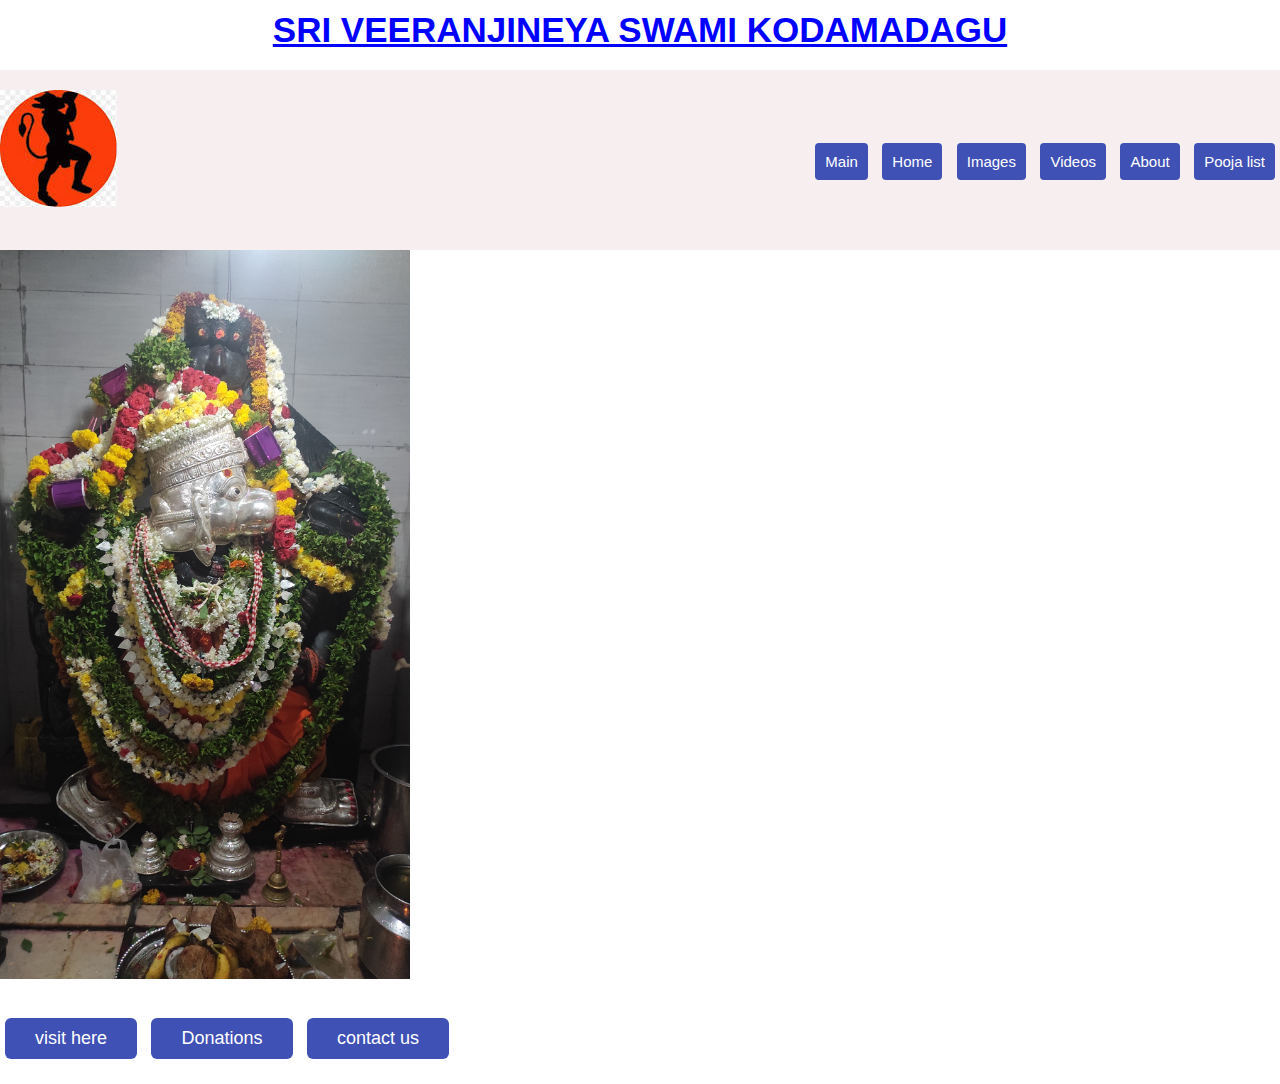
<file: index.html>
<!Doctype html>
<html>
    <head>
        <meta name="viewport" content="width=device-width, initial-scale=1.0">
        <title>hanuman</title>
        <link rel="stylesheet" href="style.css">
    </head>
<body>
    <div class="text-box">
        <h1 align="center"><u>SRI VEERANJINEYA SWAMI KODAMADAGU</u> </h1>
    </div>
    <div class="header">
        <nav>
            <img src="download.jpeg">
            <ul>
                <li><a href="index.html">Main</a></li>
                <li><a href="home.html">Home</a></li>
                <li><a href="images.html">Images</a></li>
                <li><a href="videos.html">Videos</a></li>
                <li><a href="about.html">About</a></li>
                <li><a href="list.html">Pooja list</a></li>
            </ul>
        </nav>
    </div>
    <div class="user-boxc">
    <img src="pic1.jpg">
    </div>
<div class="text-boxx">
    <nav>
    <ul>
        <li><a href="https://goo.gl/maps/nYFdUW7WSymSW3Dz7">visit here</a></li>
        <li> <a href="payments.html">Donations</a></li>
        <li><a href="contact.html">contact us</a></li>
</ul>
</nav>
</div>
</body>
    </html>
</file>
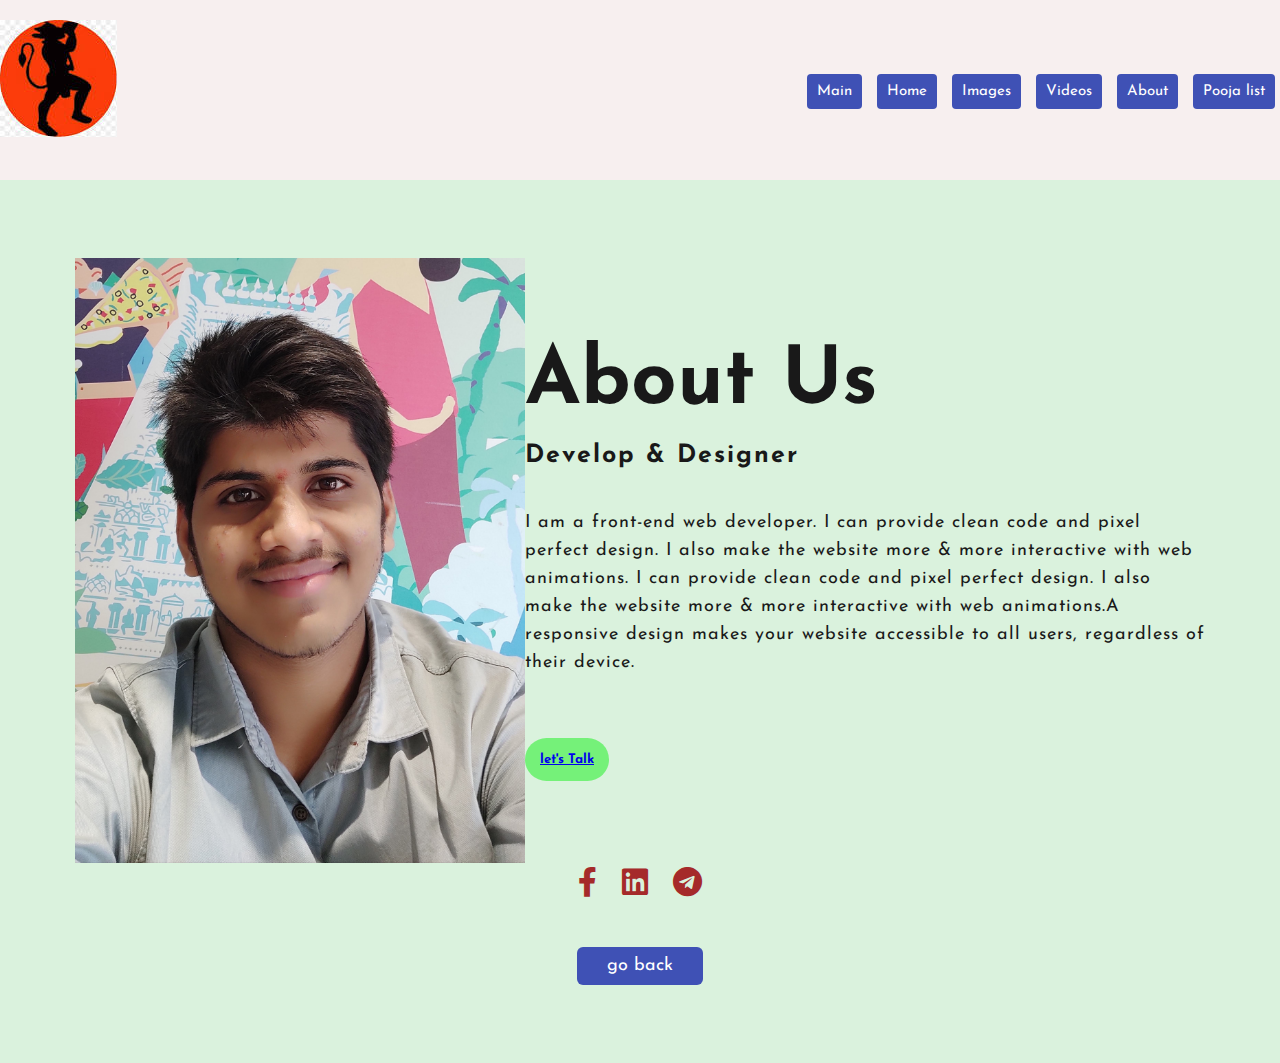
<file: about.html>
<!DOCTYPE html>
<html>
    <head><title>About Us Section Design</title>
<link rel="stylesheet" type="text/css" href="style4.css">
<link rel="preconnect" href="https://fonts.googleapis.com">
<link rel="preconnect" href="https://fonts.gstatic.com" crossorigin>
<link rel="stylesheet" href="https://pro.fontawesome.com/releases/v5.10.0/css/all.css">
<link href="https://fonts.googleapis.com/css2?family=Josefin+Sans: ital,wght@0,100;0,200;0,300;0,400;0,500;0,600;0,700;1,100;1,200;1,300;1,400;1,500;1,600;1,700&display=swap" rel="stylesheet">
 </head>
 <body>
  <div class="header">
    <nav>
        <img src="download.jpeg">
        <ul>
            <li><a href="index.html">Main</a></li>
            <li><a href="home.html">Home</a></li>
            <li><a href="images.html">Images</a></li>
            <li><a href="videos.html">Videos</a></li>
            <li><a href="about.html">About</a></li>
            <li><a href="list.html">Pooja list</a></li>
        </ul>
    </nav>
</div>
    <section class="about">
 <div class="main">
 <div><img src="pic11.jpg"> </div> <br><br>
 <div class="about-text">
 <h1>About Us</h1>
 <h5>Develop & Designer</h5> <br>
  <p>I am a front-end web developer. I can provide clean code and pixel perfect design. I also make the website more &
     more interactive with web animations. I can provide clean code and pixel perfect design. I also make the website more & more interactive with web
      animations.A responsive design makes your website accessible to all users, regardless of their device.</p> <br>
      <button type="button"> <a href="#">let's Talk</a></button>
  </div>
</div>
<div class="social" align="center">
    <a href="https://www.facebook.com/profile.php?id=100086901970695"><i class="fab fa-facebook-f"></i></a>
    <a href="https://www.linkedin.com/in/k-s-sree-hari-sharma-08a766213"><i class="fab fa-linkedin"></i></a>
    <a href="https://t.me/+eCa-WSwu5AY5NjYx"><i class="fab fa-telegram"></i></a>
</div>
<div class="user-box" align="center">
  <a href="index.html">go back</a>
</div> 
 </section>
 </body>
 </html>
</file>
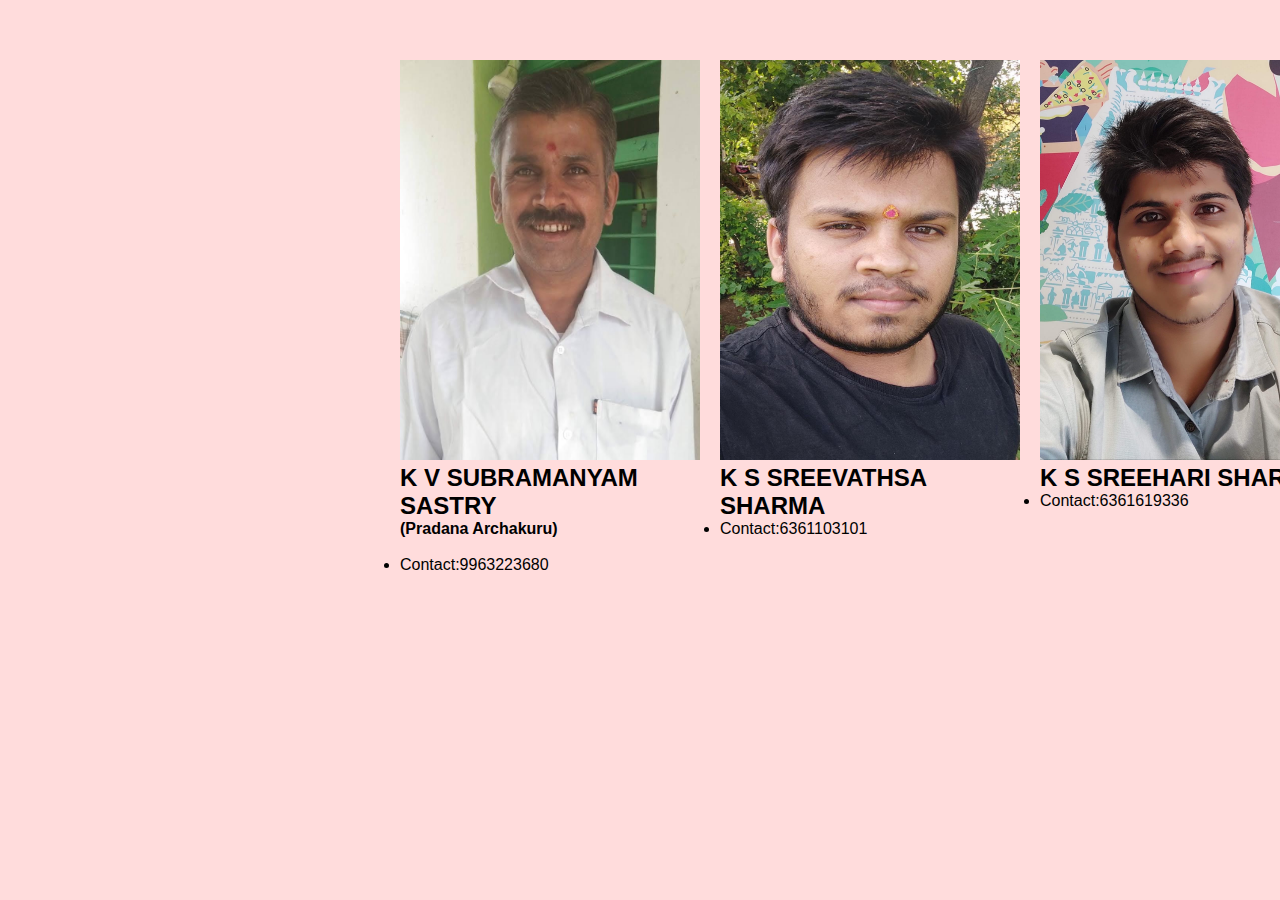
<file: contact.html>
<!doctype html>
<html>
    <head>
        <title>
            CONTACTS
        </title>
        <link rel="stylesheet" href="contacts.css">
    </head>
    <body>
        <div class="cover">
       <div class="box">
            <img src="img3.jpg" >
            <h2>K V SUBRAMANYAM SASTRY
            <h4>(Pradana Archakuru)</h4></h2>
            <ul><br>
                <li>Contact:9963223680</li>
            </ul>
        </div>
        <div class="box">
            <img src="img2.jpg" >
            <h2>K S SREEVATHSA SHARMA</h2>
            <ul><li>Contact:6361103101</li>
            </ul>
        </div>
        <div class="box">
            <img src="img1.jpg" >
            <h2>K S SREEHARI SHARMA</h2>
            <ul>
                <li>Contact:6361619336</li>
            </ul>
        </div>
    </div>

    </body>
</html>
</file>
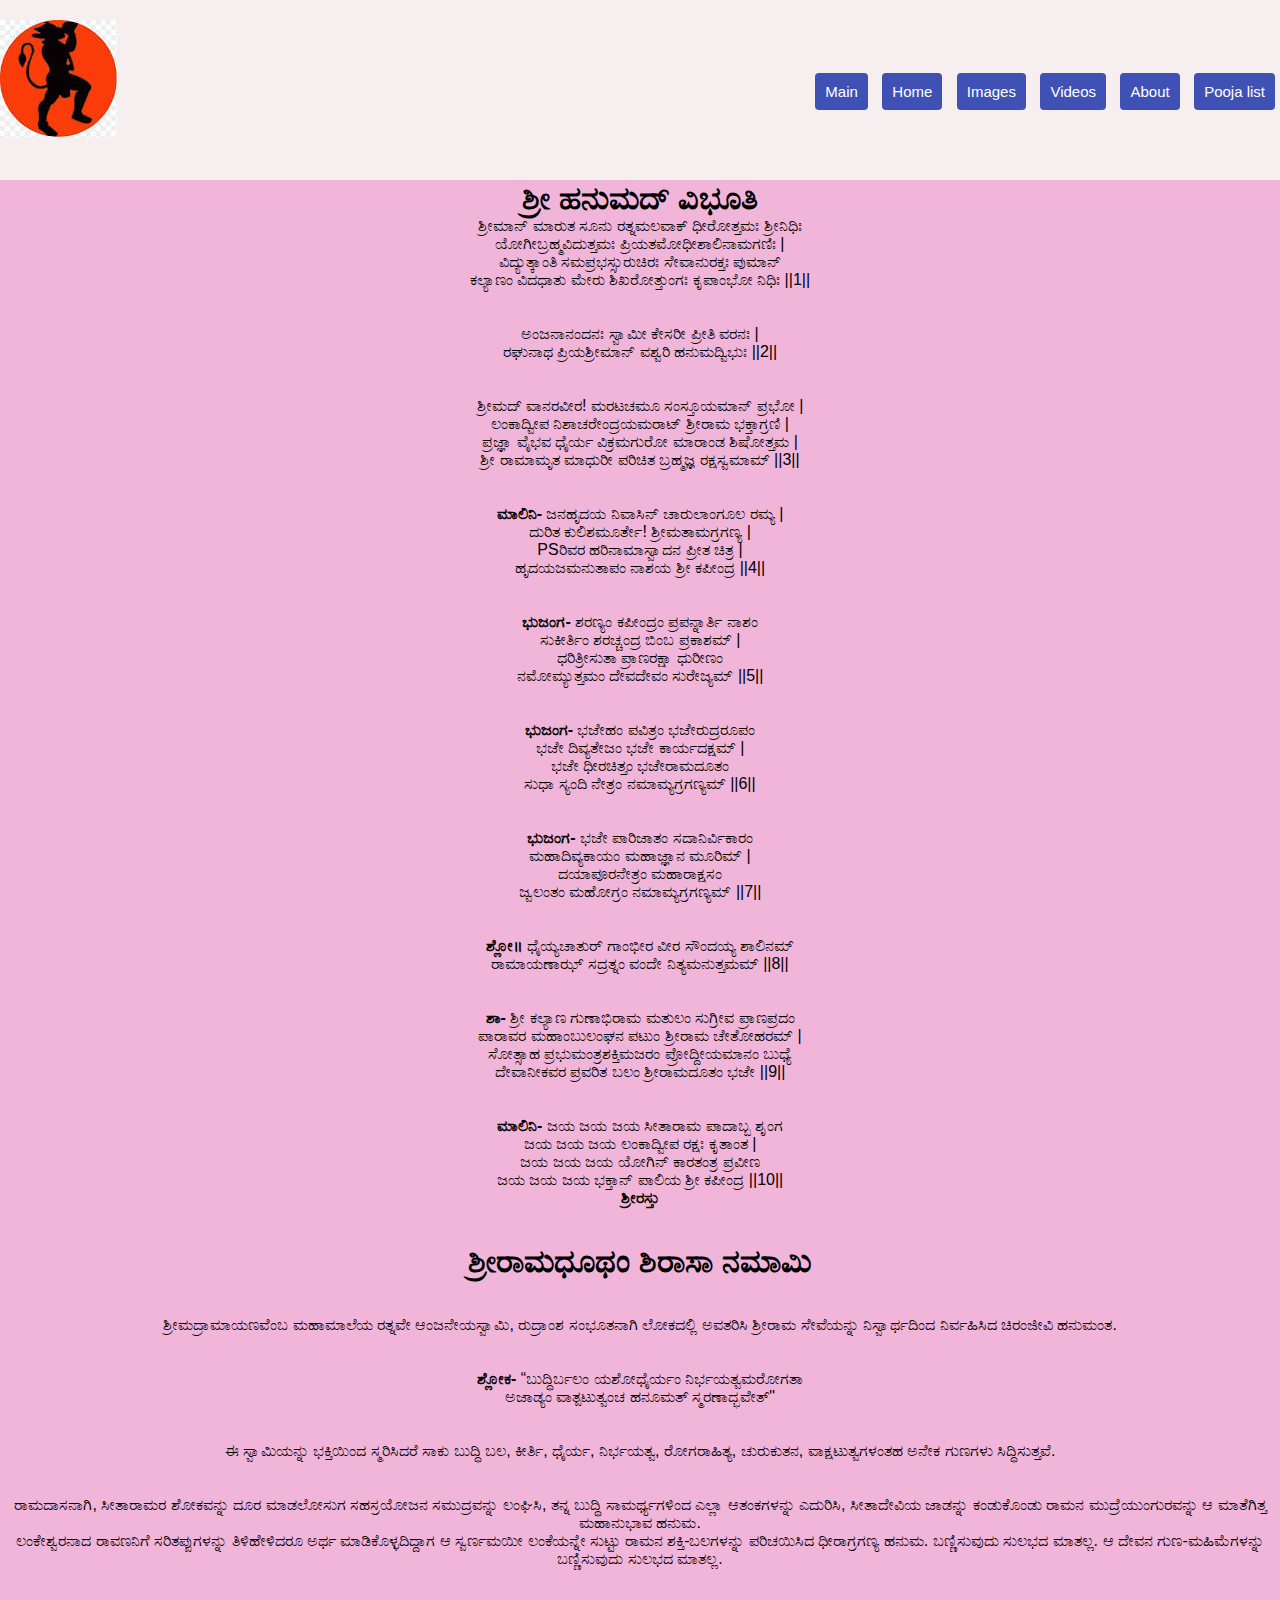
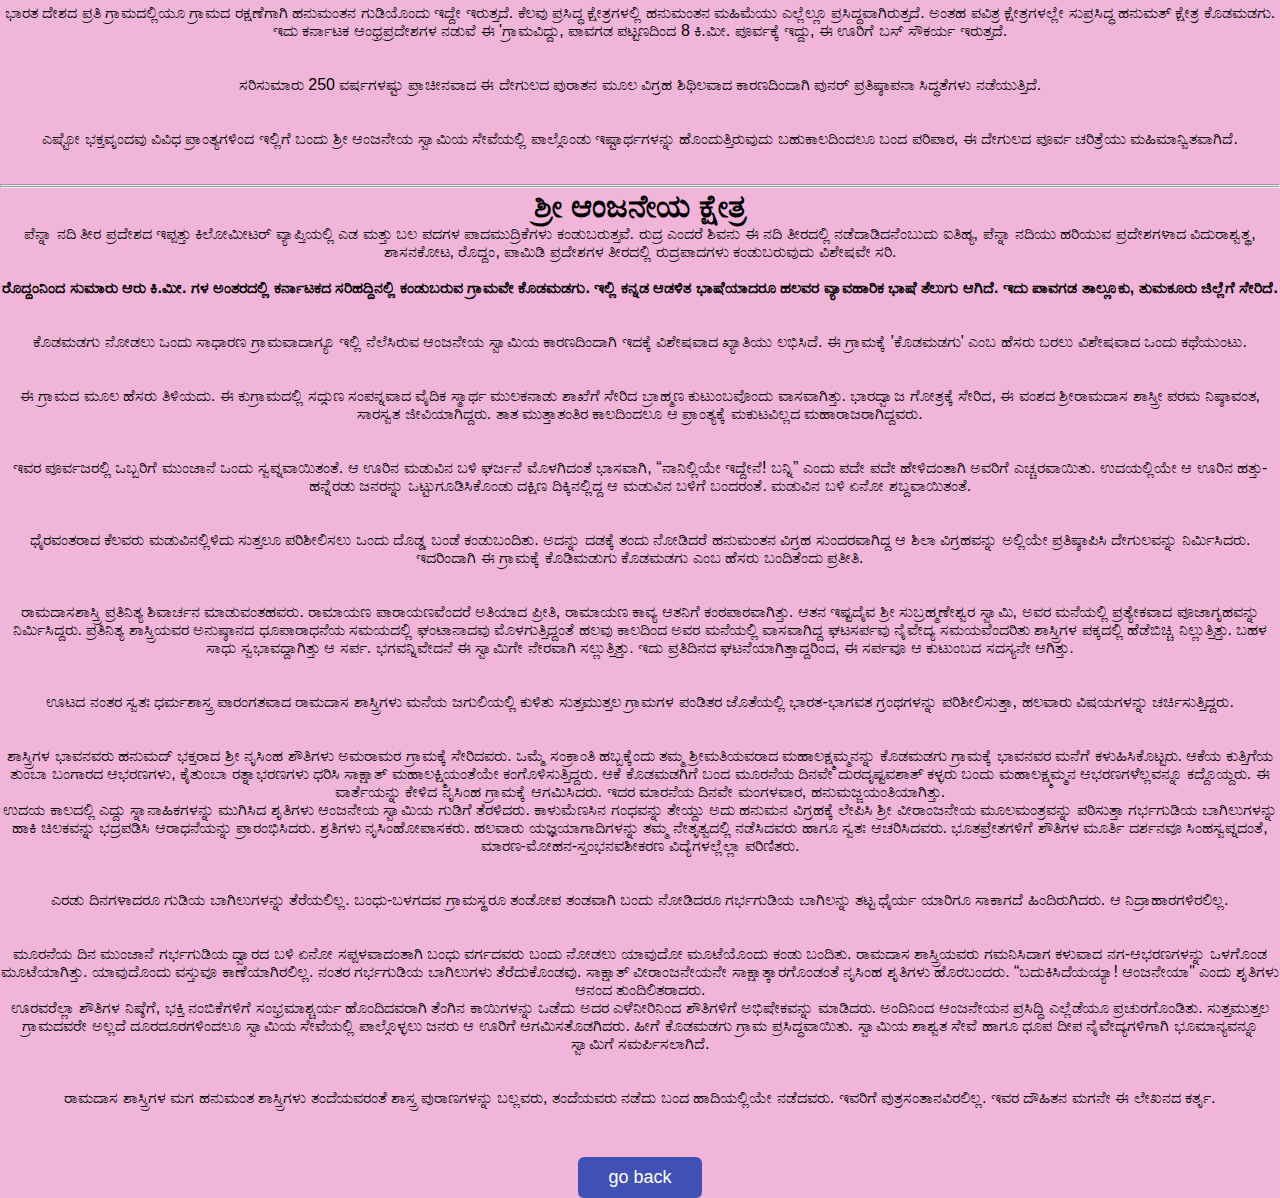
<file: home.html>
<!Doctype html>
<html>
    <head>
        <title>
            home
        </title>
        </head>
        <div class="header">
            <nav>
                <img src="download.jpeg">
                <ul>
                    <li><a href="index.html">Main</a></li>
                    <li><a href="home.html">Home</a></li>
                    <li><a href="images.html">Images</a></li>
                    <li><a href="videos.html">Videos</a></li>
                    <li><a href="about.html">About</a></li>
                    <li><a href="list.html">Pooja list</a></li>
                </ul>
            </nav>
        </div>
        <body align="center" bgcolor="#f1b5da">
        <p><h1>ಶ್ರೀ ಹನುಮದ್ ವಿಭೂತಿ</h1>

            ಶ್ರೀಮಾನ್ ಮಾರುತ ಸೂನು ರತ್ನಮಲವಾಕ್ ಧೀರೋತ್ತಮಃ ಶ್ರೀನಿಧಿಃ <br>
        ಯೋಗೀಬ್ರಹ್ಮವಿದುತ್ತಮಃ ಪ್ರಿಯತಮೋಧೀಶಾಲಿನಾಮಗಣಿಃ | <br>  ವಿದ್ಯುತ್ಕಾಂತಿ ಸಮಪ್ರಭಸ್ಸುರುಚಿರಃ ಸೇವಾನುರಕ್ತಃ ಪುಮಾನ್  <br>    ಕಲ್ಯಾಣಂ ವಿದಧಾತು ಮೇರು ಶಿಖರೋತ್ತುಂಗಃ ಕೃಪಾಂಭೋ ನಿಧಿಃ ||1|| <br><br><br>
            
            ಅಂಜನಾನಂದನಃ ಸ್ವಾಮೀ ಕೇಸರೀ ಪ್ರೀತಿ ವರನಃ |   <br> ರಘುನಾಥ ಪ್ರಿಯಶ್ರೀಮಾನ್ ವಶ್ವರಿ ಹನುಮದ್ವಿಭುಃ ||2||<br><br><br>
            
            ಶ್ರೀಮದ್‌ ವಾನರವೀರ! ಮರಟಚಮೂ ಸಂಸ್ತೂಯಮಾನ್ ಪ್ರಭೋ |  <br>  ಲಂಕಾದ್ವೀಪ ನಿಶಾಚರೇಂದ್ರಯಮರಾಟ್ ಶ್ರೀರಾಮ ಭಕ್ತಾಗ್ರಣಿ |  <br>  ಪ್ರಜ್ಞಾ ವೈಭವ ಧೈರ್ಯ ವಿಕ್ರಮಗುರೋ ಮಾರಾಂಡ ಶಿಷೋತ್ತಮ |   <br> ಶ್ರೀ ರಾಮಾಮೃತ ಮಾಧುರೀ ಪರಿಚಿತ ಬ್ರಹ್ಮಜ್ಞ ರಕ್ಷಸ್ವಮಾಮ್ ||3|| <br><br><br>
            
            <b>ಮಾಲಿನಿ-</b>     ಜನಹೃದಯ ನಿವಾಸಿನ್ ಚಾರುಲಾಂಗೂಲ ರಮ್ಯ | <br>  ದುರಿತ ಕುಲಿಶಮೂರ್ತೇ! ಶ್ರೀಮತಾಮಗ್ರಗಣ್ಯ | <br>   PSರಿವರ ಹರಿನಾಮಾಸ್ವಾದನ ಪ್ರೀತ ಚಿತ್ರ | <br>  ಹೃದಯಜಮನುತಾಪಂ ನಾಶಯ ಶ್ರೀ ಕಪೀಂದ್ರ ||4||  <br><br><br>
             <b>ಭುಜಂಗ-</b>     ಶರಣ್ಯಂ ಕಪೀಂದ್ರಂ ಪ್ರಪನ್ನಾರ್ತಿ ನಾಶಂ  <br> ಸುಕೀರ್ತಿಂ ಶರಚ್ಚಂದ್ರ ಬಿಂಬ ಪ್ರಕಾಶಮ್ | <br>
            ಧರಿತ್ರೀಸುತಾ ಪ್ರಾಣರಕ್ಷಾ ಧುರೀಣಂ   <br> ನಮೋಮ್ಯುತ್ತಮಂ ದೇವದೇವಂ ಸುರೇಜ್ಯಮ್ ||5|| <br><br><br> 
            <b>ಭುಜಂಗ-</b>     ಭಜೇಹಂ ಪವಿತ್ರಂ ಭಜೇರುದ್ರರೂಪಂ  <br>  ಭಜೇ ದಿವ್ಯತೇಜಂ ಭಜೇ ಕಾರ್ಯದಕ್ಷಮ್ |  <br>          
            ಭಜೇ ಧೀರಚಿತ್ತಂ ಭಜೇರಾಮದೂತಂ    <br>        
            ಸುಧಾ ಸ್ಯಂದಿ ನೇತ್ರಂ ನಮಾಮ್ಯಗ್ರಗಣ್ಯಮ್ ||6||     <br><br><br>      
            <b>ಭುಜಂಗ-</b>     ಭಜೇ ಪಾರಿಜಾತಂ ಸದಾನಿರ್ವಿಕಾರಂ <br>   ಮಹಾದಿವ್ಯಕಾಯಂ ಮಹಾಜ್ಞಾನ ಮೂರಿಮ್ |  <br>         
            ದಯಾಪೂರನೇತ್ರಂ ಮಹಾರಾಕ್ಷಸಂ     <br>       
            ಜ್ವಲಂತಂ ಮಹೋಗ್ರಂ ನಮಾಮ್ಯಗ್ರಗಣ್ಯಮ್ ||7|| <br><br><br>           
            <b>ಶ್ಲೋ॥</b> ಧೈಯ್ಯಚಾತುರ್ ಗಾಂಭೀರ ವೀರ ಸೌಂದಯ್ಯ ಶಾಲಿನಮ್ <br>  ರಾಮಾಯಣಾಝ್ ಸದ್ರತ್ನಂ ವಂದೇ ನಿತ್ಯಮನುತ್ತಮಮ್ ||8|| <br><br><br>            
             <b>ಶಾ-</b>  ಶ್ರೀ ಕಲ್ಯಾಣ ಗುಣಾಭಿರಾಮ ಮತುಲಂ ಸುಗ್ರೀವ ಪ್ರಾಣಪ್ರದಂ  <br>  ಪಾರಾವರ ಮಹಾಂಬುಲಂಘನ ಪಟುಂ ಶ್ರೀರಾಮ ಚೇತೋಹರಮ್ |<br>   ಸೋತ್ಸಾಹ ಪ್ರಭುಮಂತ್ರಶಕ್ತಿಮಜರಂ ಪ್ರೋದ್ದೀಯಮಾನಂ ಬುಧ್ಯೆ   <br> ದೇವಾನೀಕವರ ಪ್ರವರಿತ ಬಲಂ ಶ್ರೀರಾಮದೂತಂ ಭಜೇ ||9||<br><br><br>          
             <b>ಮಾಲಿನಿ-</b>  ಜಯ ಜಯ ಜಯ ಸೀತಾರಾಮ ಪಾದಾಬ್ಬ ಶೃಂಗ <br> ಜಯ ಜಯ ಜಯ ಲಂಕಾದ್ವೀಪ ರಕ್ಷಃ ಕೃತಾಂತ |    <br>        
            ಜಯ ಜಯ ಜಯ ಯೋಗಿನ್ ಕಾರತಂತ್ರ ಪ್ರವೀಣ <br>  ಜಯ ಜಯ ಜಯ ಭಕ್ತಾನ್ ಪಾಲಿಯ ಶ್ರೀ ಕಪೀಂದ್ರ ||10||         
        </p>
        <p><b>ಶ್ರೀರಸ್ತು</b><br><br><br><h1>ಶ್ರೀರಾಮಧೂಥಂ ಶಿರಾಸಾ ನಮಾಮಿ</h1><br><br>ಶ್ರೀಮದ್ರಾಮಾಯಣವೆಂಬ ಮಹಾಮಾಲೆಯ ರತ್ನವೇ ಆಂಜನೇಯಸ್ವಾಮಿ, ರುದ್ರಾಂಶ ಸಂಭೂತನಾಗಿ ಲೋಕದಲ್ಲಿ ಅವತರಿಸಿ ಶ್ರೀರಾಮ ಸೇವೆಯನ್ನು ನಿಸ್ವಾರ್ಥದಿಂದ ನಿರ್ವಹಿಸಿದ ಚಿರಂಜೀವಿ ಹನುಮಂತ. <br><br><br>

            <b> ಶ್ಲೋಕ-</b>    “ಬುದ್ಧಿರ್ಬಲಂ ಯಶೋಧೈರ್ಯಂ ನಿರ್ಭಯತ್ವಮರೋಗತಾ <br>   ಅಜಾಡ್ಯಂ ವಾತ್ಪಟುತ್ವಂಚ ಹನೂಮತ್ ಸ್ಮರಣಾದ್ಭವೇತ್" <br><br><br>
            
            ಈ ಸ್ವಾಮಿಯನ್ನು ಭಕ್ತಿಯಿಂದ ಸ್ಮರಿಸಿದರೆ ಸಾಕು ಬುದ್ಧಿ ಬಲ, ಕೀರ್ತಿ, ಧೈರ್ಯ, ನಿರ್ಭಯತ್ವ, ರೋಗರಾಹಿತ್ಯ, ಚುರುಕುತನ, ವಾಕ್ಷಟುತ್ವಗಳಂತಹ ಅನೇಕ ಗುಣಗಳು
            
            ಸಿದ್ಧಿಸುತ್ತವೆ. <br><br><br>
            
            ರಾಮದಾಸನಾಗಿ, ಸೀತಾರಾಮರ ಶೋಕವನ್ನು ದೂರ ಮಾಡಲೋಸುಗ ಸಹಸ್ರಯೋಜನ ಸಮುದ್ರವನ್ನು ಲಂಘಿಸಿ, ತನ್ನ ಬುದ್ಧಿ ಸಾಮರ್ಥ್ಯಗಳಿಂದ ಎಲ್ಲಾ ಆತಂಕಗಳನ್ನು ಎದುರಿಸಿ, ಸೀತಾದೇವಿಯ ಜಾಡನ್ನು ಕಂಡುಕೊಂಡು ರಾಮನ ಮುದ್ರೆಯುಂಗುರವನ್ನು ಆ ಮಾತೆಗಿತ್ತ ಮಹಾನುಭಾವ ಹನುಮ. <br>
            
            ಲಂಕೇಶ್ವರನಾದ ರಾವಣನಿಗೆ ಸರಿತಪ್ಪುಗಳನ್ನು ತಿಳಿಹೇಳಿದರೂ ಅರ್ಥ ಮಾಡಿಕೊಳ್ಳದಿದ್ದಾಗ ಆ ಸ್ವರ್ಣಮಯೀ ಲಂಕೆಯನ್ನೇ ಸುಟ್ಟು ರಾಮನ ಶಕ್ತಿ-ಬಲಗಳನ್ನು ಪರಿಚಯಿಸಿದ ಧೀರಾಗ್ರಗಣ್ಯ ಹನುಮ. ಬಣ್ಣಿಸುವುದು ಸುಲಭದ ಮಾತಲ್ಲ. ಆ ದೇವನ ಗುಣ-ಮಹಿಮೆಗಳನ್ನು ಬಣ್ಣಿಸುವುದು ಸುಲಭದ ಮಾತಲ್ಲ. <br><br><br> 
            
            ಭಾರತ ದೇಶದ ಪ್ರತಿ ಗ್ರಾಮದಲ್ಲಿಯೂ ಗ್ರಾಮದ ರಕ್ಷಣೆಗಾಗಿ ಹನುಮಂತನ ಗುಡಿಯೊಂದು ಇದ್ದೇ ಇರುತ್ತದೆ. ಕೆಲವು ಪ್ರಸಿದ್ಧ ಕ್ಷೇತ್ರಗಳಲ್ಲಿ ಹನುಮಂತನ ಮಹಿಮೆಯು ಎಲ್ಲೆಲ್ಲೂ ಪ್ರಸಿದ್ಧವಾಗಿರುತ್ತದೆ. ಅಂತಹ ಪವಿತ್ರ ಕ್ಷೇತ್ರಗಳಲ್ಲೇ ಸುಪ್ರಸಿದ್ಧ ಹನುಮತ್ ಕ್ಷೇತ್ರ ಕೊಡಮಡಗು. 
            ಇದು ಕರ್ನಾಟಕ ಆಂಧ್ರಪ್ರದೇಶಗಳ ನಡುವೆ ಈ 'ಗ್ರಾಮವಿದ್ದು, ಪಾವಗಡ ಪಟ್ಟಣದಿಂದ 8 ಕಿ.ಮೀ. ಪೂರ್ವಕ್ಕೆ ಇದ್ದು, ಈ ಊರಿಗೆ ಬಸ್‌ ಸೌಕರ್ಯ ಇರುತ್ತದೆ. <br><br><br> 
             ಸರಿಸುಮಾರು 250 ವರ್ಷಗಳಷ್ಟು ಪ್ರಾಚೀನವಾದ ಈ ದೇಗುಲದ ಪುರಾತನ ಮೂಲ ವಿಗ್ರಹ ಶಿಥಿಲವಾದ ಕಾರಣದಿಂದಾಗಿ ಪುನರ್ ಪ್ರತಿಷ್ಠಾಪನಾ ಸಿದ್ಧತೆಗಳು ನಡೆಯುತ್ತಿದೆ.  <br><br><br>

            ಎಷ್ಟೋ ಭಕ್ತವೃಂದವು ವಿವಿಧ ಪ್ರಾಂತ್ಯಗಳಿಂದ ಇಲ್ಲಿಗೆ ಬಂದು ಶ್ರೀ ಆಂಜನೇಯ ಸ್ವಾಮಿಯ ಸೇವೆಯಲ್ಲಿ ಪಾಲ್ಗೊಂಡು ಇಷ್ಟಾರ್ಥಗಳನ್ನು ಹೊಂದುತ್ತಿರುವುದು ಬಹುಕಾಲದಿಂದಲೂ ಬಂದ ಪರಿಪಾಠ, ಈ ದೇಗುಲದ ಪೂರ್ವ ಚರಿತ್ರೆಯು ಮಹಿಮಾನ್ವಿತವಾಗಿದೆ. <br><br><br><hr><hr>


        </p>
        <p><b><h1>ಶ್ರೀ ಆಂಜನೇಯ ಕ್ಷೇತ್ರ</h1></b> 
            
            ಪೆನ್ನಾ ನದಿ ತೀರ ಪ್ರದೇಶದ ಇಪ್ಪತ್ತು ಕಿಲೋಮೀಟರ್ ವ್ಯಾಪ್ತಿಯಲ್ಲಿ ಎಡ ಮತ್ತು ಬಲ ಪದಗಳ ಪಾದಮುದ್ರಿಕೆಗಳು ಕಂಡುಬರುತ್ತವೆ. ರುದ್ರ ಎಂದರೆ ಶಿವನು ಈ ನದಿ ತೀರದಲ್ಲಿ ನಡೆದಾಡಿದನೆಂಬುದು ಐತಿಹ್ಯ, ಪೆನ್ನಾ ನದಿಯು ಹರಿಯುವ ಪ್ರದೇಶಗಳಾದ ವಿದುರಾಶ್ವತ್ಥ, ಶಾಸನಕೋಟ, ರೊದ್ದಂ, ಪಾಮಿಡಿ ಪ್ರದೇಶಗಳ ತೀರದಲ್ಲಿ ರುದ್ರಪಾದಗಳು ಕಂಡುಬರುವುದು ವಿಶೇಷವೇ ಸರಿ.  <br><br>
            <b>ರೊದ್ದಂನಿಂದ ಸುಮಾರು ಆರು ಕಿ.ಮೀ. ಗಳ ಅಂತರದಲ್ಲಿ ಕರ್ನಾಟಕದ ಸರಿಹದ್ದಿನಲ್ಲಿ ಕಂಡುಬರುವ ಗ್ರಾಮವೇ ಕೊಡಮಡಗು. ಇಲ್ಲಿ ಕನ್ನಡ ಆಡಳಿತ ಭಾಷೆಯಾದರೂ ಹಲವರ ವ್ಯಾವಹಾರಿಕ ಭಾಷೆ ತೆಲುಗು ಆಗಿದೆ. ಇದು ಪಾವಗಡ ತಾಲ್ಲೂಕು, ತುಮಕೂರು ಜಿಲ್ಲೆಗೆ ಸೇರಿದೆ.</b> <br><br><br>
            
            ಕೊಡಮಡಗು ನೋಡಲು ಒಂದು ಸಾಧಾರಣ ಗ್ರಾಮವಾದಾಗ್ಯೂ ಇಲ್ಲಿ ನೆಲೆಸಿರುವ ಆಂಜನೇಯ ಸ್ವಾಮಿಯ ಕಾರಣದಿಂದಾಗಿ ಇದಕ್ಕೆ ವಿಶೇಷವಾದ ಖ್ಯಾತಿಯು ಲಭಿಸಿದೆ. ಈ ಗ್ರಾಮಕ್ಕೆ 'ಕೊಡಮಡಗು' ಎಂಬ ಹೆಸರು ಬರಲು ವಿಶೇಷವಾದ ಒಂದು ಕಥೆಯುಂಟು. <br><br><br>
            
            ಈ ಗ್ರಾಮದ ಮೂಲ ಹೆಸರು ತಿಳಿಯದು. ಈ ಕುಗ್ರಾಮದಲ್ಲಿ ಸದ್ಗುಣ ಸಂಪನ್ನವಾದ ವೈದಿಕ ಸ್ಮಾರ್ಥ ಮುಲಕನಾಡು ಶಾಖೆಗೆ ಸೇರಿದ ಬ್ರಾಹ್ಮಣ ಕುಟುಂಬವೊಂದು ವಾಸವಾಗಿತ್ತು. ಭಾರದ್ವಾಜ ಗೋತ್ರಕ್ಕೆ ಸೇರಿದ, ಈ ವಂಶದ ಶ್ರೀರಾಮದಾಸ ಶಾಸ್ತ್ರೀ ಪರಮ ನಿಷ್ಠಾವಂತ, ಸಾರಸ್ವತ ಜೀವಿಯಾಗಿದ್ದರು. ತಾತ ಮುತ್ತಾತಂತಿರ ಕಾಲದಿಂದಲೂ ಆ ಪ್ರಾಂತ್ಯಕ್ಕೆ ಮಕುಟವಿಲ್ಲದ ಮಹಾರಾಜರಾಗಿದ್ದವರು. <br><br><br>
            
            ಇವರ ಪೂರ್ವಜರಲ್ಲಿ ಒಬ್ಬರಿಗೆ ಮುಂಜಾನೆ ಒಂದು ಸ್ವಪ್ನವಾಯಿತಂತೆ. ಆ ಊರಿನ ಮಡುವಿನ ಬಳಿ ಘರ್ಜನೆ ಮೊಳಗಿದಂತೆ ಭಾಸವಾಗಿ, “ನಾನಿಲ್ಲಿಯೇ ಇದ್ದೇನೆ! ಬನ್ನಿ” ಎಂದು ಪದೇ ಪದೇ ಹೇಳಿದಂತಾಗಿ ಅವರಿಗೆ ಎಚ್ಚರವಾಯಿತು. ಉದಯಲ್ಲಿಯೇ ಆ ಊರಿನ ಹತ್ತು-ಹನ್ನೆರಡು ಜನರನ್ನು ಒಟ್ಟುಗೂಡಿಸಿಕೊಂಡು ದಕ್ಷಿಣ ದಿಕ್ಕಿನಲ್ಲಿದ್ದ ಆ ಮಡುವಿನ ಬಳಿಗೆ ಬಂದರಂತೆ. ಮಡುವಿನ ಬಳಿ ಏನೋ ಶಬ್ದವಾಯಿತಂತೆ.   <br><br><br>
            ಧೈರವಂತರಾದ ಕೆಲವರು ಮಡುವಿನಲ್ಲಿಳಿದು ಸುತ್ತಲೂ ಪರಿಶೀಲಿಸಲು ಒಂದು ದೊಡ್ಡ ಬಂಡೆ ಕಂಡುಬಂದಿತು. ಅದನ್ನು ದಡಕ್ಕೆ ತಂದು ನೋಡಿದರೆ ಹನುಮಂತನ ವಿಗ್ರಹ ಸುಂದರವಾಗಿದ್ದ ಆ ಶಿಲಾ ವಿಗ್ರಹವನ್ನು ಅಲ್ಲಿಯೇ ಪ್ರತಿಷ್ಠಾಪಿಸಿ ದೇಗುಲವನ್ನು ನಿರ್ಮಿಸಿದರು. ಇದರಿಂದಾಗಿ ಈ ಗ್ರಾಮಕ್ಕೆ ಕೊಡಿಮಡುಗು ಕೊಡಮಡಗು ಎಂಬ ಹೆಸರು ಬಂದಿತೆಂದು ಪ್ರತೀತಿ.  <br><br><br>

            ರಾಮದಾಸಶಾಸ್ತ್ರಿ ಪ್ರತಿನಿತ್ಯ ಶಿವಾರ್ಚನ ಮಾಡುವಂತಹವರು. ರಾಮಾಯಣ ಪಾರಾಯಣವೆಂದರೆ ಅತಿಯಾದ ಪ್ರೀತಿ, ರಾಮಾಯಣ ಕಾವ್ಯ ಆತನಿಗೆ ಕಂಠಪಾಠವಾಗಿತ್ತು. ಆತನ ಇಷ್ಟದೈವ ಶ್ರೀ ಸುಬ್ರಹ್ಮಣೇಶ್ವರ ಸ್ವಾಮಿ, ಅವರ ಮನೆಯಲ್ಲಿ ಪ್ರತ್ಯೇಕವಾದ ಪೂಜಾಗೃಹವನ್ನು ನಿರ್ಮಿಸಿದ್ದರು. ಪ್ರತಿನಿತ್ಯ ಶಾಸ್ತ್ರಿಯವರ ಅನುಷ್ಠಾನದ ಧೂಪಾರಾಧನೆಯ ಸಮಯದಲ್ಲಿ ಘಂಟಾನಾದವು ಮೊಳಗುತ್ತಿದ್ದಂತೆ ಹಲವು ಕಾಲದಿಂದ ಅವರ ಮನೆಯಲ್ಲಿ ವಾಸವಾಗಿದ್ದ
             ಘಟಸರ್ಪವು ನೈವೇದ್ಯ ಸಮಯವೆಂದರಿತು ಶಾಸ್ತ್ರಿಗಳ ಪಕ್ಕದಲ್ಲಿ ಹೆಡೆಬಿಚ್ಚಿ ನಿಲ್ಲುತ್ತಿತ್ತು. ಬಹಳ ಸಾಧು ಸ್ವಭಾವದ್ದಾಗಿತ್ತು ಆ ಸರ್ಪ. ಭಗವನ್ನಿವೇದನೆ ಈ ಸ್ವಾಮಿಗೇ ನೇರವಾಗಿ ಸಲ್ಲುತ್ತಿತ್ತು. ಇದು ಪ್ರತಿದಿನದ ಘಟನೆಯಾಗಿತ್ತಾದ್ದರಿಂದ, ಈ ಸರ್ಪವೂ ಆ ಕುಟುಂಬದ ಸದಸ್ಯನೇ ಆಗಿತ್ತು.  <br><br><br>
            
            ಊಟದ ನಂತರ ಸ್ವತಃ ಧರ್ಮಶಾಸ್ತ್ರ ಪಾರಂಗತವಾದ ರಾಮದಾಸ ಶಾಸ್ತ್ರಿಗಳು ಮನೆಯ ಜಗುಲಿಯಲ್ಲಿ ಕುಳಿತು ಸುತ್ತಮುತ್ತಲ ಗ್ರಾಮಗಳ ಪಂಡಿತರ ಜೊತೆಯಲ್ಲಿ ಭಾರತ-ಭಾಗವತ ಗ್ರಂಥಗಳನ್ನು ಪರಿಶೀಲಿಸುತ್ತಾ, ಹಲವಾರು ವಿಷಯಗಳನ್ನು ಚರ್ಚಿಸುತ್ತಿದ್ದರು. <br><br><br>
            
            ಶಾಸ್ತ್ರಿಗಳ ಭಾವನವರು ಹನುಮದ್ ಭಕ್ತರಾದ ಶ್ರೀ ನೃಸಿಂಹ ಶೌತಿಗಳು ಅಮರಾಮರ ಗ್ರಾಮಕ್ಕೆ ಸೇರಿದವರು. ಒಮ್ಮೆ ಸಂಕ್ರಾಂತಿ ಹಬ್ಬಕ್ಕೆಂದು ತಮ್ಮ ಶ್ರೀಮತಿಯವರಾದ ಮಹಾಲಕ್ಷ್ಮಮ್ಮನನ್ನು ಕೊಡಮಡಗು ಗ್ರಾಮಕ್ಕೆ ಭಾವನವರ ಮನೆಗೆ ಕಳುಹಿಸಿಕೊಟ್ಟರು. ಆಕೆಯ ಕುತ್ತಿಗೆಯ ತುಂಬಾ ಬಂಗಾರದ ಆಭರಣಗಳು, ಕೈತುಂಬಾ ರತ್ನಾಭರಣಗಳು ಧರಿಸಿ ಸಾಕ್ಷಾತ್ ಮಹಾಲಕ್ಷ್ಮಿಯಂತೆಯೇ ಕಂಗೊಳಿಸುತ್ತಿದ್ದರು. ಆಕೆ ಕೊಡಮಡಗಿಗೆ ಬಂದ ಮೂರನೆಯ ದಿನವೇ ದುರದೃಷ್ಟವಶಾತ್ ಕಳ್ಳರು ಬಂದು ಮಹಾಲಕ್ಷ್ಮಮ್ಮನ ಆಭರಣಗಳೆಲ್ಲವನ್ನೂ ಕದ್ದೊಯ್ದರು. ಈ ವಾರ್ತೆಯನ್ನು ಕೇಳಿದ ನೃಸಿಂಹ ಗ್ರಾಮಕ್ಕೆ ಆಗಮಿಸಿದರು. ಇದರ ಮಾರನೆಯ ದಿನವೇ ಮಂಗಳವಾರ, ಹನುಮಜ್ಜಯಂತಿಯಾಗಿತ್ತು.  <br>
             ಉದಯ ಕಾಲದಲ್ಲಿ ಎದ್ದು ಸ್ನಾನಾಹಿಕಗಳನ್ನು ಮುಗಿಸಿದ ಶೃತಿಗಳು ಆಂಜನೇಯ ಸ್ವಾಮಿಯ ಗುಡಿಗೆ ತೆರಳಿದರು. ಕಾಳುಮೆಣಸಿನ ಗಂಧವನ್ನು ತೇಯ್ದು ಅದು ಹನುಮನ ವಿಗ್ರಹಕ್ಕೆ ಲೇಪಿಸಿ ಶ್ರೀ ವೀರಾಂಜನೇಯ ಮೂಲಮಂತ್ರವನ್ನು ಪಠಿಸುತ್ತಾ ಗರ್ಭಗುಡಿಯ ಬಾಗಿಲುಗಳನ್ನು ಹಾಕಿ ಚಿಲಕವನ್ನು ಭದ್ರಪಡಿಸಿ ಆರಾಧನೆಯನ್ನು ಪ್ರಾರಂಭಿಸಿದರು. ಶ್ರತಿಗಳು ನೃಸಿಂಹೋಪಾಸಕರು. ಹಲವಾರು ಯಜ್ಞಯಾಗಾದಿಗಳನ್ನು ತಮ್ಮ ನೇತೃತ್ವದಲ್ಲಿ ನಡೆಸಿದವರು ಹಾಗೂ ಸ್ವತಃ ಆಚರಿಸಿದವರು. ಭೂತಪ್ರೇತಗಳಿಗೆ ಶೌತಿಗಳ ಮೂರ್ತಿ ದರ್ಶನವೂ ಸಿಂಹಸ್ವಪ್ನದಂತೆ, ಮಾರಣ-ಮೋಹನ-ಸ್ತಂಭನವಶೀಕರಣ ವಿದ್ಯೆಗಳಲ್ಲೆಲ್ಲಾ ಪರಿಣಿತರು. <br><br><br>
            
            ಎರಡು ದಿನಗಳಾದರೂ ಗುಡಿಯ ಬಾಗಿಲುಗಳನ್ನು ತೆರೆಯಲಿಲ್ಲ. ಬಂಧು-ಬಳಗದವ ಗ್ರಾಮಸ್ಥರೂ ತಂಡೋಪ ತಂಡವಾಗಿ ಬಂದು ನೋಡಿದರೂ ಗರ್ಭಗುಡಿಯ ಬಾಗಿಲನ್ನು ತಟ್ಟ ಧೈರ್ಯ ಯಾರಿಗೂ ಸಾಕಾಗದೆ ಹಿಂದಿರುಗಿದರು. ಆ ನಿದ್ರಾಹಾರಗಳಿರಲಿಲ್ಲ. <br><br><br>

            ಮೂರನೆಯ ದಿನ ಮುಂಜಾನೆ ಗರ್ಭಗುಡಿಯ ದ್ವಾರದ ಬಳಿ ಏನೋ ಸಪ್ಪಳವಾದಂತಾಗಿ ಬಂಧು ವರ್ಗದವರು ಬಂದು ನೋಡಲು ಯಾವುದೋ ಮೂಟೆಯೊಂದು ಕಂಡು ಬಂದಿತು. ರಾಮದಾಸ ಶಾಸ್ತ್ರಿಯವರು ಗಮನಿಸಿದಾಗ ಕಳುವಾದ ನಗ-ಆಭರಣಗಳನ್ನು ಒಳಗೊಂಡ ಮೂಟೆಯಾಗಿತ್ತು. ಯಾವುದೊಂದು ವಸ್ತುವೂ ಕಾಣೆಯಾಗಿರಲಿಲ್ಲ. ನಂತರ ಗರ್ಭಗುಡಿಯ ಬಾಗಿಲುಗಳು ತೆರೆದುಕೊಂಡವು. ಸಾಕ್ಷಾತ್ ವೀರಾಂಜನೇಯನೇ ಸಾಕ್ಷಾತ್ಕಾರಗೊಂಡಂತೆ ನೃಸಿಂಹ ಶೃತಿಗಳು ಹೊರಬಂದರು. “ಬದುಕಿಸಿದೆಯಯ್ಯಾ! ಆಂಜನೇಯಾ" ಎಂದು ಶೃತಿಗಳು ಆನಂದ ತುಂದಿಲಿತರಾದರು. <br>  
             ಊರವರೆಲ್ಲಾ ಶೌತಿಗಳ ನಿಷ್ಠೆಗೆ, ಭಕ್ತಿ ನಂಬಿಕೆಗಳಿಗೆ ಸಂಭ್ರಮಾಶ್ಚರ್ಯ ಹೊಂದಿದವರಾಗಿ ತೆಂಗಿನ ಕಾಯಿಗಳನ್ನು ಒಡೆದು ಅದರ ಎಳೆನೀರಿನಿಂದ ಶೌತಿಗಳಿಗೆ ಅಭಿಷೇಕವನ್ನು ಮಾಡಿದರು. ಅಂದಿನಿಂದ ಆಂಜನೇಯನ ಪ್ರಸಿದ್ಧಿ ಎಲ್ಲೆಡೆಯೂ ಪ್ರಚುರಗೊಂಡಿತು. ಸುತ್ತಮುತ್ತಲ ಗ್ರಾಮದವರೇ ಅಲ್ಲದೆ ದೂರದೂರಗಳಿಂದಲೂ ಸ್ವಾಮಿಯ ಸೇವೆಯಲ್ಲಿ ಪಾಲ್ಗೊಳ್ಳಲು ಜನರು ಆ ಊರಿಗೆ ಆಗಮಿಸತೊಡಗಿದರು. ಹೀಗೆ ಕೊಡಮಡಗು ಗ್ರಾಮ ಪ್ರಸಿದ್ಧವಾಯಿತು. ಸ್ವಾಮಿಯ ಶಾಶ್ವತ ಸೇವೆ ಹಾಗೂ ಧೂಪ ದೀಪ ನೈವೇದ್ಯಗಳಿಗಾಗಿ ಭೂಮಾನ್ಯವನ್ನೂ ಸ್ವಾಮಿಗೆ ಸಮರ್ಪಿಸಲಾಗಿದೆ.  <br><br><br>

ರಾಮದಾಸ ಶಾಸ್ತ್ರಿಗಳ ಮಗ ಹನುಮಂತ ಶಾಸ್ತ್ರಿಗಳು ತಂದೆಯವರಂತೆ ಶಾಸ್ತ್ರ ಪುರಾಣಗಳನ್ನು ಬಲ್ಲವರು, ತಂದೆಯವರು ನಡೆದು ಬಂದ ಹಾದಿಯಲ್ಲಿಯೇ ನಡೆದವರು. ಇವರಿಗೆ ಪುತ್ರಸಂತಾನವಿರಲಿಲ್ಲ. ಇವರ ದೌಹಿತನ ಮಗನೇ ಈ ಲೇಖನದ ಕರ್ತೃ.
        </p>
        <link rel="stylesheet" href="style1.css">
        <div class="user-box">
            <a href="index.html">go back</a>
        </div>
    </body>
</html>
</file>
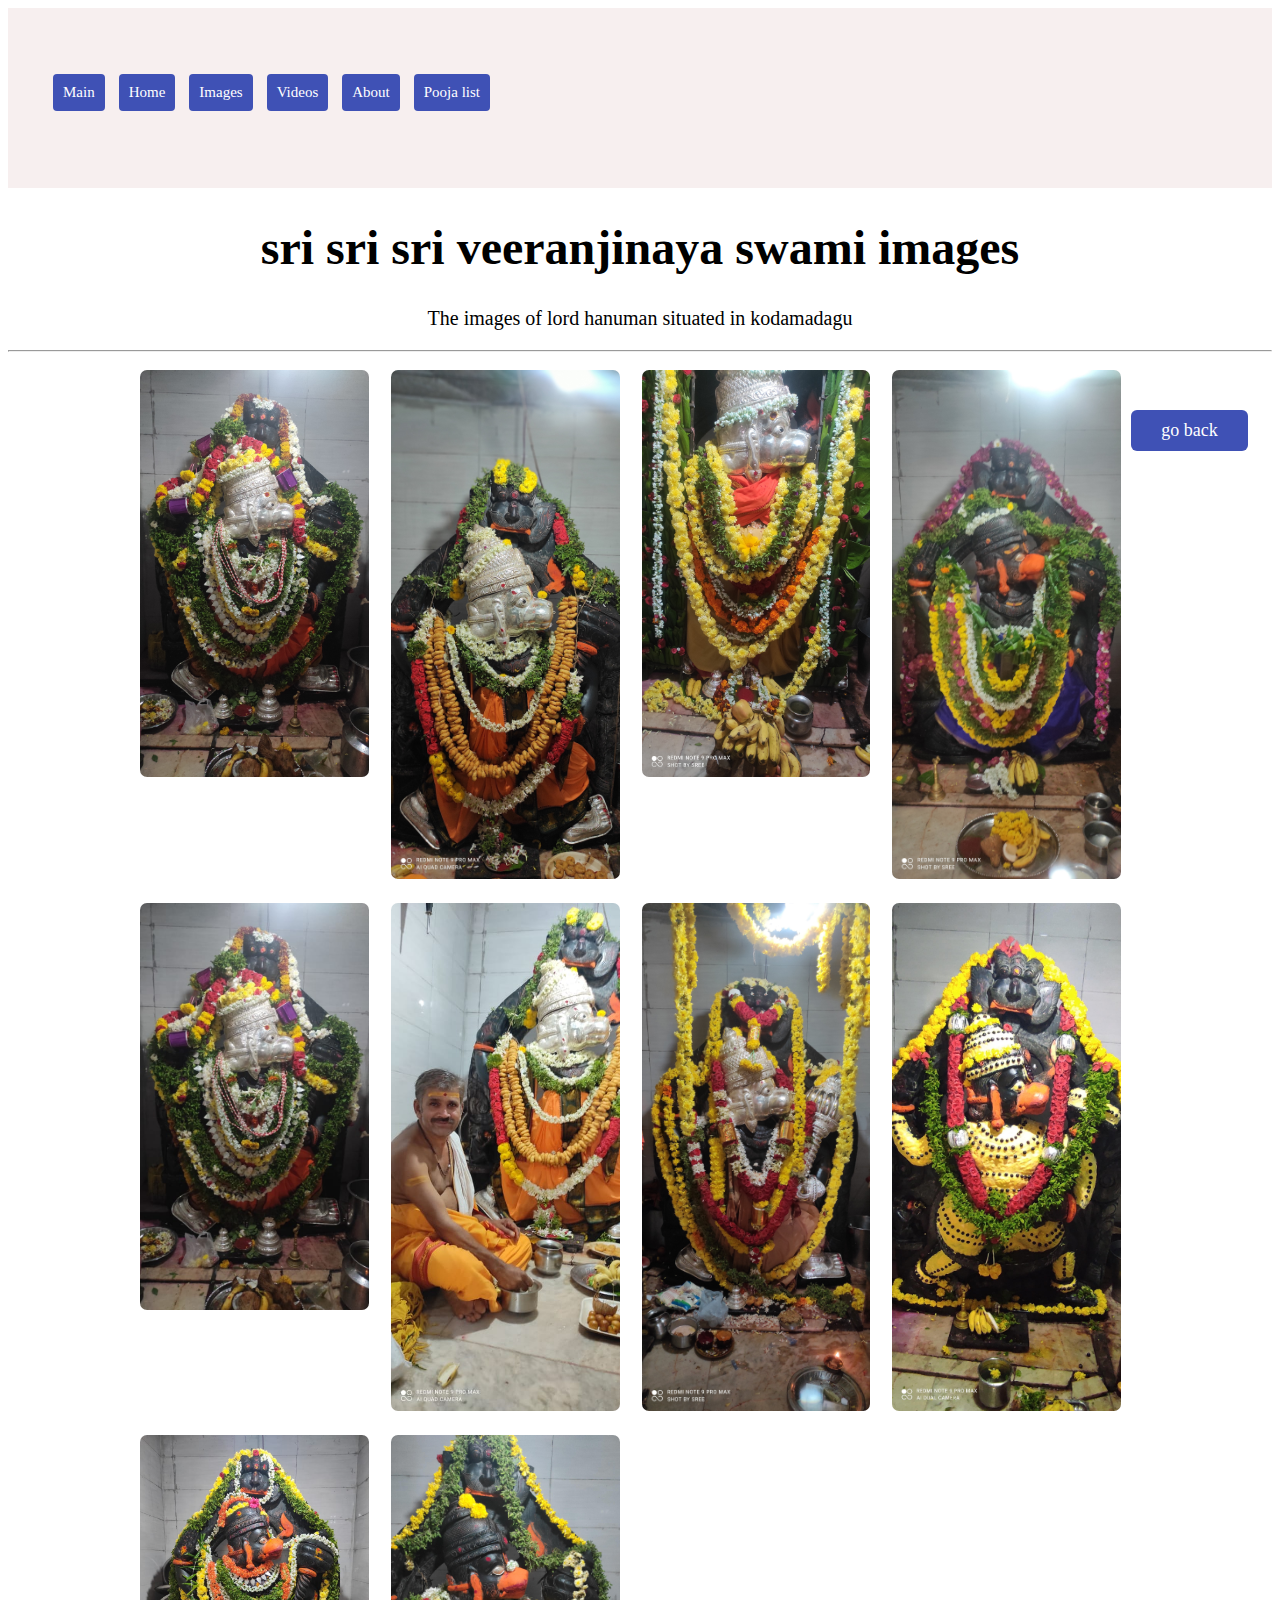
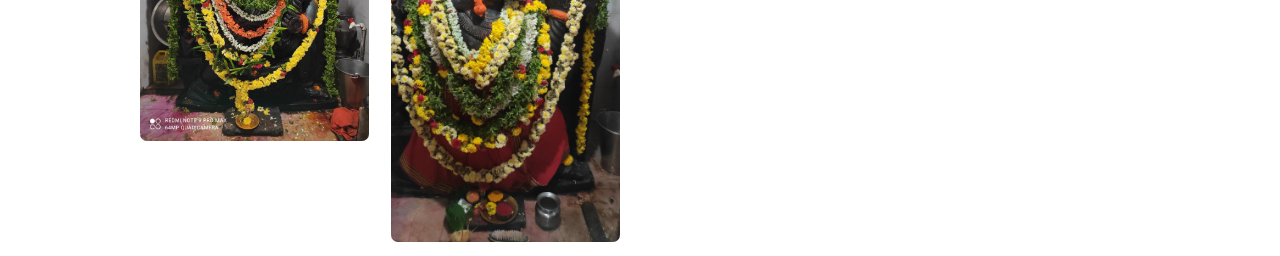
<file: images.html>
<!Doctype html>
<html>
    <head><title>images
    </title> <div class="header">
        <nav>
            <imgg src="download.jpeg">
            <ul>
                <li><a href="index.html">Main</a></li>
                <li><a href="home.html">Home</a></li>
                <li><a href="images.html">Images</a></li>
                <li><a href="videos.html">Videos</a></li>
                <li><a href="about.html">About</a></li>
                <li><a href="list.html">Pooja list</a></li>
            </ul>
        </nav>
    </div>
<link rel="stylesheet" href="style2.css">
</head><header>
    <h1>sri sri sri veeranjinaya swami images</h1>
    <p>The images of lord hanuman situated in kodamadagu</p>
</header>
<hr>
<body>
    <main>
        <div class="box"><img src="pic1.jpg"> </div>
        <div class="box"><img src="pic2.jpg"> </div>
        <div class="box"><img src="pic3.jpg"> </div>
        <div class="box"><img src="pic4.jpg"> </div>
        <div class="box"><img src="pic5.jpeg"> </div>
        <div class="box"><img src="pic6.jpeg"> </div>
        <div class="box"><img src="pic7.jpg"> </div>
        <div class="box"><img src="pic8.jpg"> </div>
        <div class="box"><img src="PIC9.jpeg"> </div>
        <div class="box"><img src="pic10.jpeg"> </div>
    </main>

    <div class="user-box">
        <a href="index.html">go back</a>
    </div>
</body>

</html>
</file>
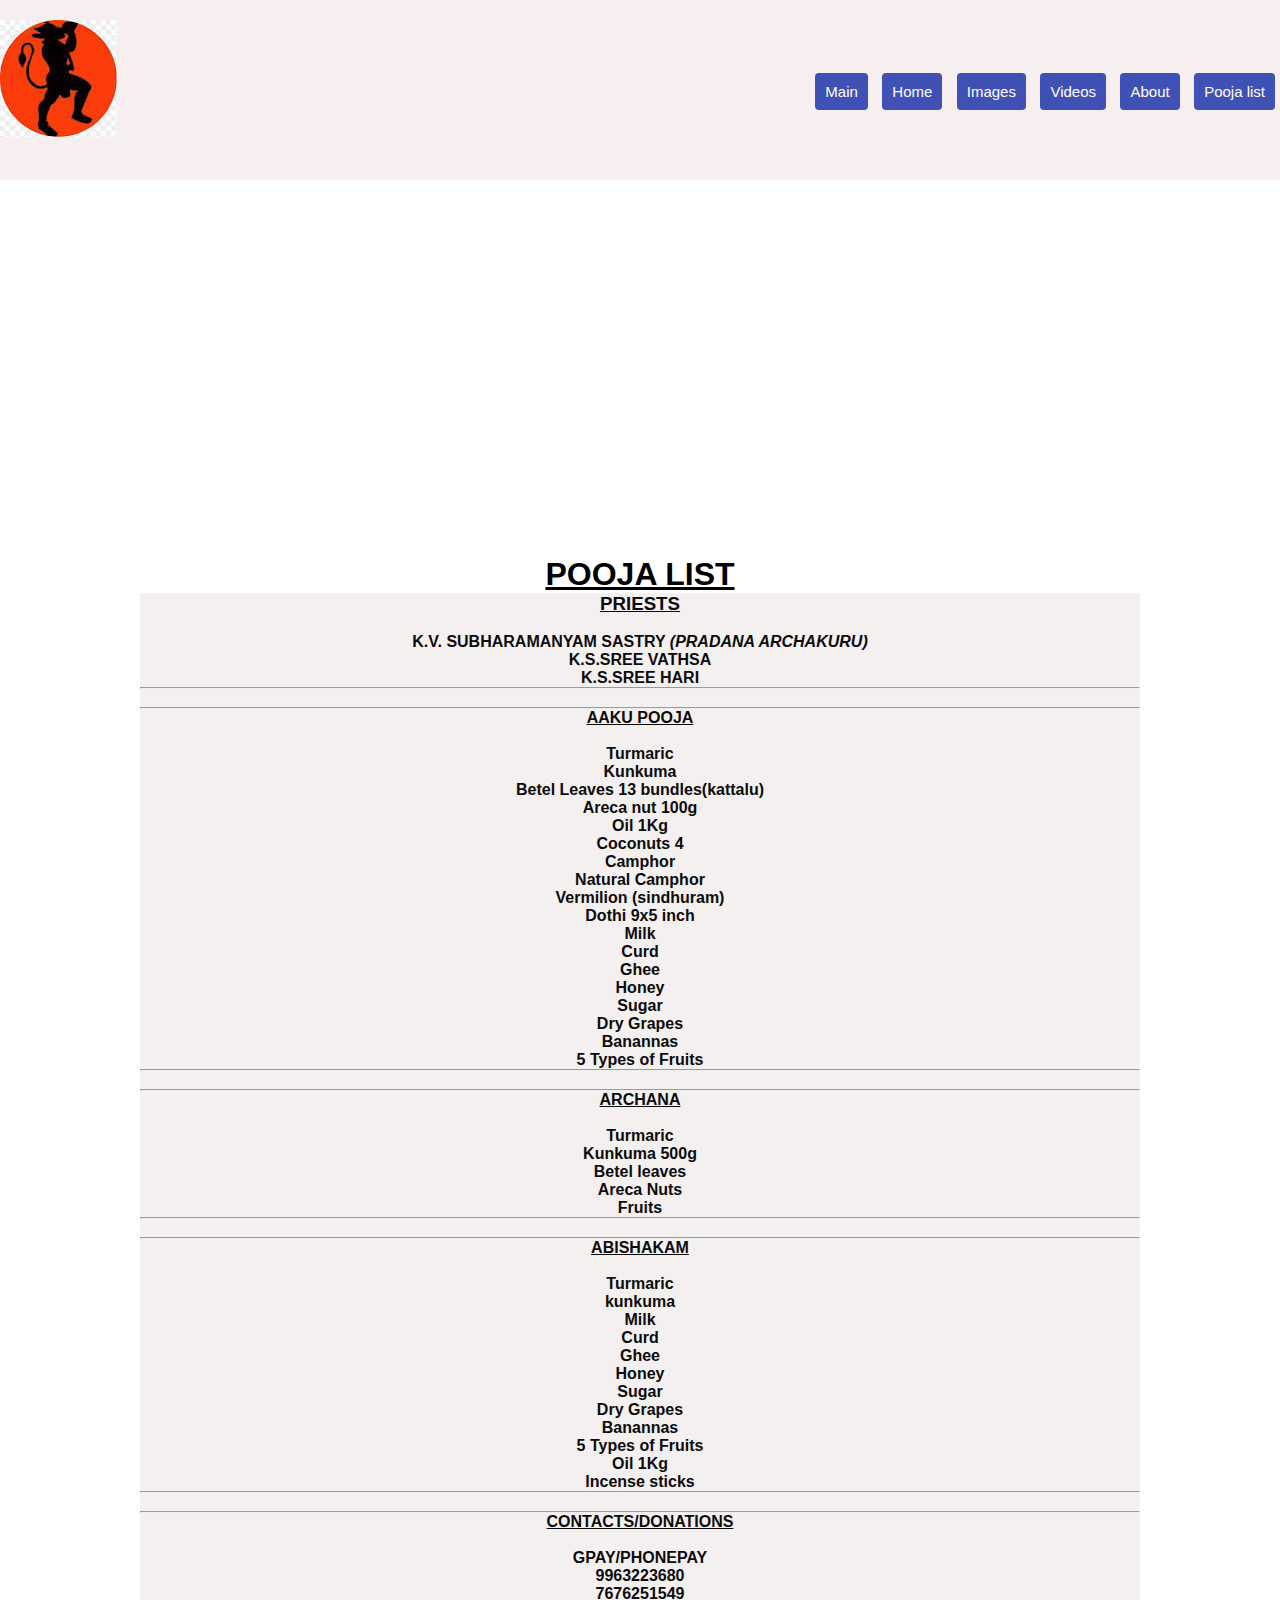
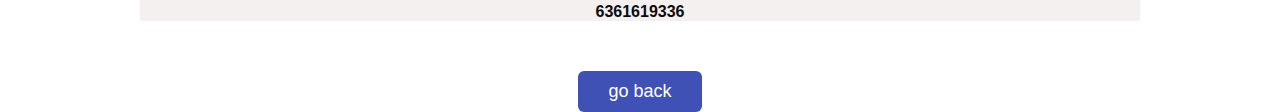
<file: list.html>
<!DOCTYPE html>
<html lang="en">
    <head>
        <meta charset="UTF-8">
        <title>drop list</title>
        <link rel="stylesheet" href="style5.css">
    </head>
    <div class="header">
        <nav>
            <img src="download.jpeg">
            <ul>
                <li><a href="index.html">Main</a></li>
                <li><a href="home.html">Home</a></li>
                <li><a href="images.html">Images</a></li>
                <li><a href="videos.html">Videos</a></li>
                <li><a href="about.html">About</a></li>
                <li><a href="list.html">Pooja list</a></li>
            </ul>
        </nav>
    </div>
    <body>
        <div class="nav"><br>
            <div align="center"><h1><u>POOJA LIST</u></h1></div>
            <ul>
                <li><u><h3>PRIESTS</h3></u>
                    <ul class="dropdown"><br>
                        <li>   K.V. SUBHARAMANYAM SASTRY <i>(PRADANA ARCHAKURU)</i></li>
                        <li>K.S.SREE VATHSA</li>
                        <li>K.S.SREE HARI</li>
                    </ul>
                </li><hr><br><hr>
                <li><u>AAKU POOJA</u>
                    <ul class="dropdown"><br>
                        <li>Turmaric</li>
                        <li>Kunkuma</li>
                        <li>Betel Leaves 13 bundles(kattalu)</li>
                        <li>Areca nut 100g</li>
                        <li>Oil 1Kg</li>
                        <li>Coconuts 4</li>
                        <li>Camphor</li>
                        <li>Natural Camphor </li>
                        <li>Vermilion (sindhuram)</li>
                        <li>Dothi 9x5 inch</li>
                        <li>Milk</li>
                        <li>Curd</li>
                        <li>Ghee</li>
                        <li>Honey</li>
                        <li>Sugar</li>
                        <li>Dry Grapes</li>
                        <li>Banannas</li>
                        <li>5 Types of Fruits</li>
                    </ul>
                </li><hr><br><hr>
                <li><u>ARCHANA</u>
                    <ul class="dropdown"><br>
                        <li>Turmaric</li>
                        <li>Kunkuma 500g</li>
                        <li>Betel leaves</li>
                        <li>Areca Nuts</li>
                        <li>Fruits</li>
                    </ul>
                </li><hr><br><hr>
                <li><u>ABISHAKAM</u>
                    <ul class="dropdown"><br>
                        <li>Turmaric</li>
                        <li>kunkuma</li>
                        <li>Milk</li>
                        <li>Curd</li>
                        <li>Ghee</li>
                        <li>Honey</li>
                        <li>Sugar</li>
                        <li>Dry Grapes</li>
                        <li>Banannas</li>
                        <li>5 Types of Fruits</li>
                        <li>Oil 1Kg</li>
                        <li>Incense sticks</li>
                    </ul>
                </li><hr><br><hr>
                <li><u>CONTACTS/DONATIONS</u>
                    <ul class="dropdown"><br>
                        <li>GPAY/PHONEPAY</li>
                        <li>9963223680</li>
                        <li>7676251549</li>
                        <li>6361619336</li>
                    </ul>
                </li>
            </ul>
            <div class="user-box">
                <a href="index.html">go back</a>
            </div>
        </div><br>
    </body>
</html>
</file>
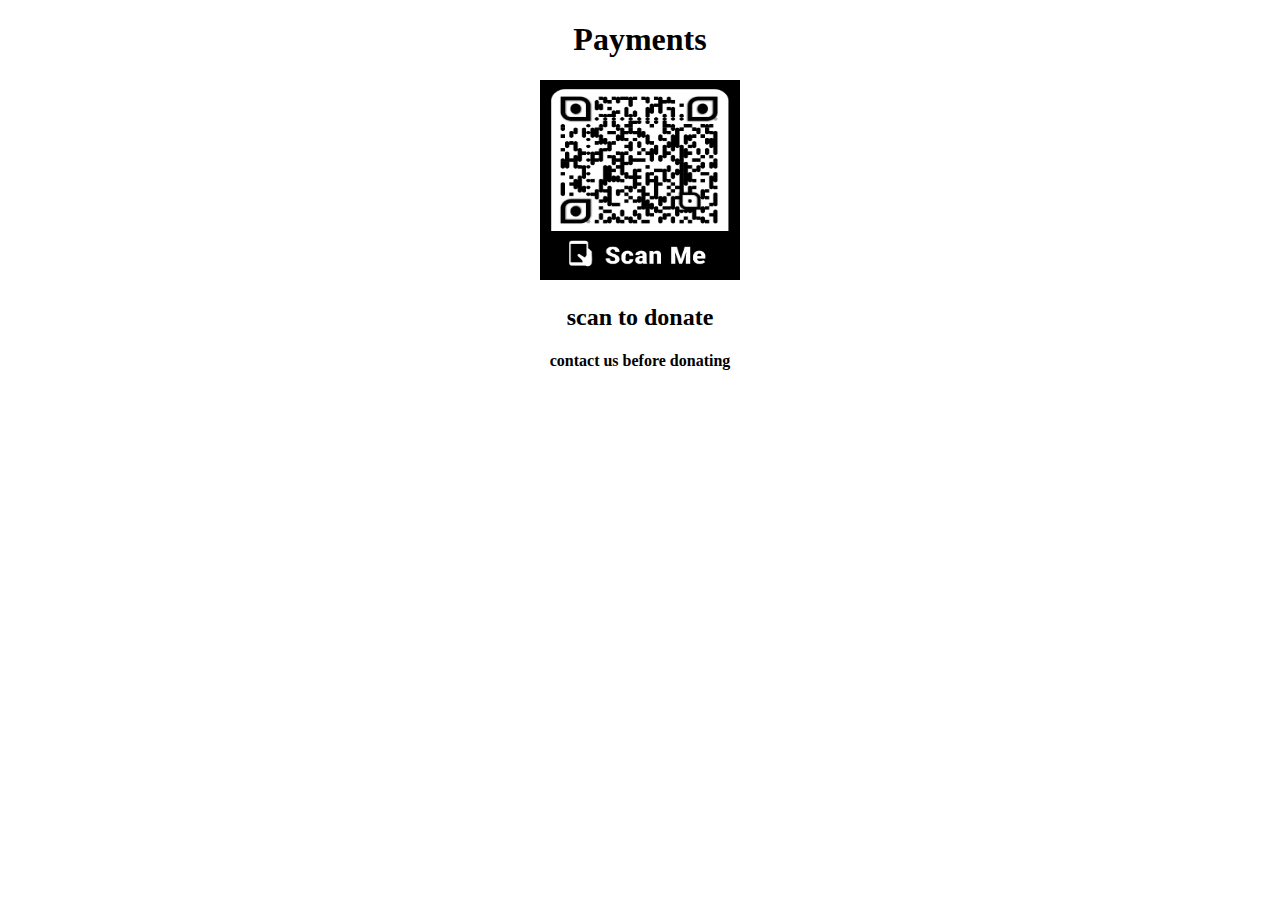
<file: payments.html>
<!Doctype html>
<html>
    <head>
        <title>payment</title>
    </head>
    <div align="center">
    <h1 color="blue">Payments</h1>

    <img src="payment.jpg" height="200" width="200" alt="payment">
<h2>scan to donate</h2>
<h4>contact us before donating</h4>
</div>
</html>
</file>
<file: style.css>
*{
    margin: 0;
    padding: 0;
    box-sizing: border-box;
    font-family: 'poppins', sans-serif;
}
.header{
width: 100%;
height: 20vh;
padding: 0 0%;
background: #f7efef;
}
nav{
    width: 100%;
    display: flex;
    align-items: center;
    justify-content: space-between;
    padding: 20px 0;
    position: relative;
    z-index: 100;
}
nav ul li{
    display: inline-block;
    list-style: none;
    margin: 5px 5px;
    
}
nav ul li a{
    text-decoration: none;
    display: inline-block;
    text-decoration: none;
    color: #fff;
    background: #3f51b5;
    padding: 10px 10px;
    font-size: 15px;
    margin-top: 25px;
    border-radius: 4px;
}
.text-box{
    margin-top: 10px;
    max-width: 10000px;
    text-align: center;
}
.text-box h1{
    font-size: 35px;
    margin-bottom: 20px;
    align-items: center;
    color: blue;
    position: top;
}
.text-box a{
    display: inline-block;
    text-decoration: none;
    color: #fff;
    background: #3f51b5;
    padding: 10px 30px;
    font-size: 18px;
    margin-top: 50px;
    border-radius: 6px;
}
.user-box{
    position: absolute;
    top: 3;
    right: 12%;
    z-index: 1;
}
.user-boxc img{
    display: block;
    width: 410px;
   align-items: left;
   display: inline-block;
    margin-bottom: 0px;
}
.text-boxx{
    margin-top: 0px;
    max-width: 600px;
}
.text-boxx a{
    display: inline-block;
    text-decoration: none;
    color: #fff;
    background: #3f51b5;
    padding: 10px 30px;
    font-size: 18px;
    margin-top: 10px;
    border-radius: 6px;
    
}
</file>
<file: style4.css>
*{
    padding: 0;
    margin: 0;
    font-family: 'josefin sans',sans-serif;
    box-sizing: border-box;
}
.about{
    width: 100%;
    padding: 78px 0px;
    background-color: #daf2dd;
}
.about img{
    height: auto;
    width: 450px;
}
.about text{
    width: 550px;
}
.main{
    width: 1130px;
    max-width: 95%;
    margin: 0 auto;
    display: flex;
    align-items: center;
    justify-content: space-around;
}
.about-text h1{
    color: #191919;
    font-size: 80px;
    text-transform: capitalize;
    margin-bottom: 20px;
}
.about-text h5{
    color: #191919;
    font-size: 25px;
    text-transform: capitalize;
    margin-bottom: 25px;
    letter-spacing: 2px;
}
.about-text p{
    color: #191919;
    letter-spacing: 1px;
    line-height: 28px;
    font-size: 18px;
    margin-bottom: 45px;
}
button{
    background-color: #75f179;
    columns: white;
    text-decoration: none;
    border: 2px solid transparent;
    font-weight: bold;
    padding: 13px 13px;
    border-radius: 30px;
    transition: .4s;
}
button:hover{
    background: transparent;
    border: 2px solid #75f179;
    cursor: pointer;
}
.social i{
    align-items: right;
    color: #a52a2a;
    font-size: 30px;
    padding: 0px 10px;
}
.user-box a{ 
    display: inline-block;
   text-decoration: none;
   color: #fff;
   background: #3f51b5;
   padding: 10px 30px;
   font-size: 18px;
   margin-top: 50px;
   border-radius: 6px;
}
.header{
    width: 100%;
    height: 20vh;
    padding: 0 0%;
    background: #f7efef;
    }
    nav{
        width: 100%;
        display: flex;
        align-items: center;
        justify-content: space-between;
        padding: 20px 0;
        position: relative;
        z-index: 100;
    }
    nav ul li{
        display: inline-block;
        list-style: none;
        margin: 5px 5px;
        
    }
    nav ul li a{
        text-decoration: none;
        display: inline-block;
        text-decoration: none;
        color: #fff;
        background: #3f51b5;
        padding: 10px 10px;
        font-size: 15px;
        margin-top: 25px;
        border-radius: 4px;
    }
</file>
<file: contacts.css>
*{
    margin: 0%;
    padding: 0%;
}
body{
    background: rgb(255, 220, 220);
    font-family: 'poppins',sans-serif;
    align-items: center;
    justify-content: center;
    display: flex;
}
.cover{
    width: 500px;
    height: 500px;
  
   margin-top: 50px;
   display: flex;
}
.box{
    margin: 10px;
    width: 800px;
    height: 800px;
    box-shadow: -1px 0 10px #0000;
}
img{
   width: 300px;
    height: 400px;

}
</file>
<file: style1.css>
*{
    margin: 0;
    padding: 0;
    box-sizing: border-box;
    font-family: 'poppins', sans-serif;
}
.user-box a{ 
     display: inline-block;
    text-decoration: none;
    color: #fff;
    background: #3f51b5;
    padding: 10px 30px;
    font-size: 18px;
    margin-top: 50px;
    border-radius: 6px;
}.header{
    width: 100%;
    height: 20vh;
    padding: 0 0%;
    background: #f7efef;
    }
    nav{
        width: 100%;
        display: flex;
        align-items: center;
        justify-content: space-between;
        padding: 20px 0;
        position: relative;
        z-index: 100;
    }
    nav ul li{
        display: inline-block;
        list-style: none;
        margin: 5px 5px;
        
    }
    nav ul li a{
        text-decoration: none;
        display: inline-block;
        text-decoration: none;
        color: #fff;
        background: #3f51b5;
        padding: 10px 10px;
        font-size: 15px;
        margin-top: 25px;
        border-radius: 4px;
    }
</file>
<file: style2.css>
header{
    font-size: 24px;
    text-align: center;

}
p{
    font-size: 20px;

}
main{
    margin-left: 120px;
}
.box{
    display: block;
    float: left;
    width: 20%;
    padding: 10px;
    padding-left: 12px;
}
img{
    width: 100%;
    border-radius: 7px;
}


img:hover{
    transform: scale(2,2);
    transition: .3s transform;
}
.user-box a{ 
    display: inline-block;
   text-decoration: none;
   color: #fff;
   background: #3f51b5;
   padding: 10px 30px;
   font-size: 18px;
   margin-top: 50px;
   border-radius: 6px;
}
.header{
    width: 100%;
    height: 20vh;
    padding: 0 0%;
    background: #f7efef;
    }
    nav{
        width: 100%;
        display: flex;
        align-items: center;
        justify-content: space-between;
        padding: 20px 0;
        position: relative;
        z-index: 100;
    }
    nav ul li{
        display: inline-block;
        list-style: none;
        margin: 5px 5px;
        
    }
    nav ul li a{
        text-decoration: none;
        display: inline-block;
        text-decoration: none;
        color: #fff;
        background: #3f51b5;
        padding: 10px 10px;
        font-size: 15px;
        margin-top: 25px;
        border-radius: 4px;
    }
</file>
<file: style5.css>
*{
    padding: 0;
    margin: 0;
    font-family: 'josefin sans',sans-serif;
    box-sizing: border-box;
}
 body{
    margin: 0;
    padding: 0;
    background-image: url(C:\Users\K S SREE HARI\Videos\pic1.jpg);
    -webkit-background-size:cover;
    background-size:cover;
    background-position: center center;
    height: 100vh;
    background-repeat: no-repeat;
    font-family: lato;   
}
.nav ul{
    list-style: none;
}
.nav{
    display: inline-block;
    text-align: center;
    position: absolute;
    top: 125%;
    left: 50%;
    transform: translate(-50%,-50%);
}
.nav li:hover{
    background: #ff553b;
}
.nav > ul{
    list-style: none;
    padding: 0;
    margin: 0;
    display: inline-block;
    background: #f4f0f0;
    color: rgb(12, 11, 11);
    width: 1000px;
    text-transform: none;
    font-weight: 900;
}
.user-box a{
   display: inline-block;
   text-decoration: none;
   color: #fff;
   background: #3f51b5;
   padding: 10px 30px;
   font-size: 18px;
   margin-top: 50px;
   border-radius: 6px;
}
.header{
    width: 100%;
    height: 20vh;
    padding: 0 0%;
    background: #f7efef;
    }
    nav{
        width: 100%;
        display: flex;
        align-items: center;
        justify-content: space-between;
        padding: 20px 0;
        position: relative;
        z-index: 100;
    }
    nav ul li{
        display: inline-block;
        list-style: none;
        margin: 5px 5px;
        
    }
    nav ul li a{
        text-decoration: none;
        display: inline-block;
        text-decoration: none;
        color: #fff;
        background: #3f51b5;
        padding: 10px 10px;
        font-size: 15px;
        margin-top: 25px;
        border-radius: 4px;
    }
</file>
